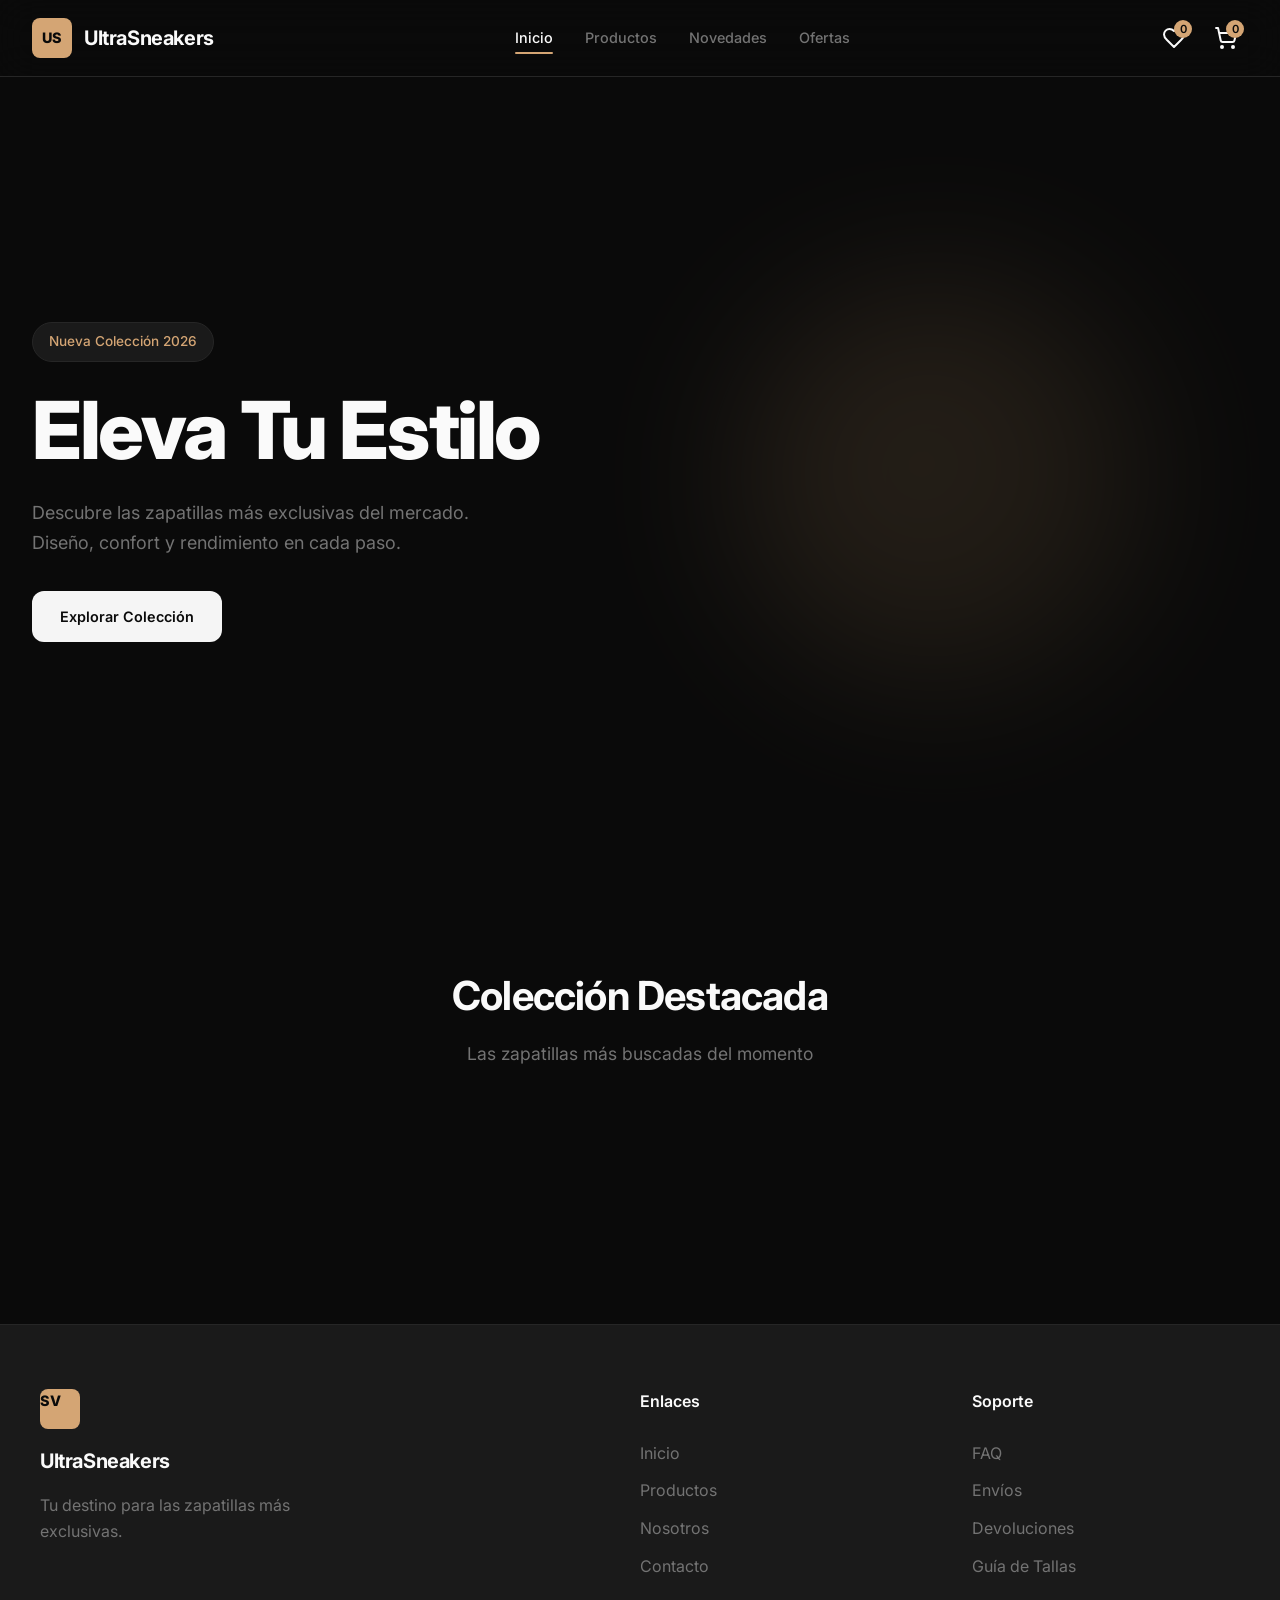
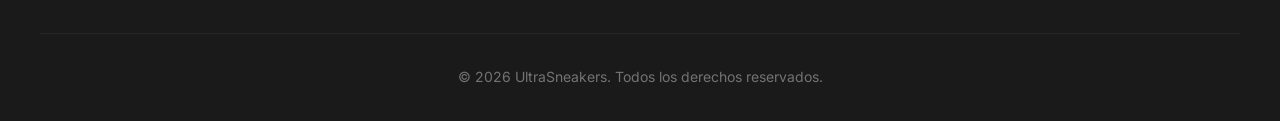
<file: sdsd/index.html>
<!DOCTYPE html>
<html lang="es">
<head>
    <meta charset="UTF-8">
    <meta name="viewport" content="width=device-width, initial-scale=1.0">
    <title>UltraSneakers - Tienda de Zapatillas Premium</title>
    <link rel="stylesheet" href="css/styles.css">
    <link href="https://fonts.googleapis.com/css2?family=Inter:wght@300;400;500;600;700;800&display=swap" rel="stylesheet">
</head>
<body>
    <!-- Header -->
    <header class="header">
        <div class="header-container">
            <a href="index.html" class="logo">
                <span class="logo-icon">US</span>
                <span class="logo-text">UltraSneakers</span>
            </a>
            <nav class="nav">
                <a href="#" class="nav-link active">Inicio</a>
                <a href="#productos" class="nav-link">Productos</a>
                <a href="#" class="nav-link">Novedades</a>
                <a href="#" class="nav-link">Ofertas</a>
            </nav>
            <div class="header-actions">
                <button class="icon-btn" id="wishlist-btn" onclick="openWishlist()">
                    <svg xmlns="http://www.w3.org/2000/svg" width="24" height="24" viewBox="0 0 24 24" fill="none" stroke="currentColor" stroke-width="2" stroke-linecap="round" stroke-linejoin="round">
                        <path d="M19 14c1.49-1.46 3-3.21 3-5.5A5.5 5.5 0 0 0 16.5 3c-1.76 0-3 .5-4.5 2-1.5-1.5-2.74-2-4.5-2A5.5 5.5 0 0 0 2 8.5c0 2.3 1.5 4.05 3 5.5l7 7Z"/>
                    </svg>
                    <span class="badge" id="wishlist-count">0</span>
                </button>

                <button class="icon-btn" id="cart-btn" onclick="openCart()">
                    <svg xmlns="http://www.w3.org/2000/svg" width="24" height="24" viewBox="0 0 24 24" fill="none" stroke="currentColor" stroke-width="2" stroke-linecap="round" stroke-linejoin="round">
                        <circle cx="8" cy="21" r="1"/><circle cx="19" cy="21" r="1"/>
                        <path d="M2.05 2.05h2l2.66 12.42a2 2 0 0 0 2 1.58h9.78a2 2 0 0 0 1.95-1.57l1.65-7.43H5.12"/>
                    </svg>
                    <span class="badge" id="cart-count">0</span>
                </button>
            </div>
        </div>
    </header>

    <!-- Hero Section -->
    <section class="hero">
        <div class="hero-content">
            <span class="hero-tag">Nueva Colección 2026</span>
            <h1 class="hero-title">Eleva Tu Estilo</h1>
            <p class="hero-subtitle">Descubre las zapatillas más exclusivas del mercado. Diseño, confort y rendimiento en cada paso.</p>
            <a href="#productos" class="btn btn-primary">Explorar Colección</a>
        </div>
        <div class="hero-image">
            <div class="hero-shape"></div>
        </div>
    </section>

    <!-- Productos -->
    <section class="products-section" id="productos">
        <div class="section-header">
            <h2 class="section-title">Colección Destacada</h2>
            <p class="section-subtitle">Las zapatillas más buscadas del momento</p>
        </div>
        <div class="filters">
             
        </div>
        <div class="products-grid" id="products-grid">
            <!-- Los productos se cargarán dinámicamente -->
        </div>
    </section>

    <!-- Sidebar Carrito -->
    <div class="sidebar-overlay" id="sidebar-overlay" onclick="closeSidebars()"></div>
    
    <aside class="sidebar" id="cart-sidebar">
        <div class="sidebar-header">
            <h3>Tu Carrito</h3>

            <!-- ✔️ CORREGIDO -->
            <button class="close-btn" onclick="closeCart()">
                <svg xmlns="http://www.w3.org/2000/svg" width="24" height="24" viewBox="0 0 24 24" fill="none" stroke="currentColor" stroke-width="2" stroke-linecap="round" stroke-linejoin="round">
                    <path d="M18 6 6 18"/><path d="m6 6 12 12"/>
                </svg>
            </button>
        </div>

        <div class="sidebar-content" id="cart-items"></div>

        <div class="sidebar-footer" id="cart-footer">
            <div class="cart-total">
                <span>Total:</span>
                <span id="cart-total-amount">$0.00</span>
            </div>
            <button class="btn btn-primary btn-full" onclick="goToCheckout()">Realizar Compra</button>
        </div>
    </aside>

    <!-- Sidebar Lista de Deseos -->
    <aside class="sidebar" id="wishlist-sidebar">
        <div class="sidebar-header">
            <h3>Lista de Deseos</h3>

            <!-- ✔️ CORREGIDO -->
            <button class="close-btn" onclick="closeWishlist()">
                <svg xmlns="http://www.w3.org/2000/svg" width="24" height="24" viewBox="0 0 24 24" fill="none" stroke="currentColor" stroke-width="2" stroke-linecap="round" stroke-linejoin="round">
                    <path d="M18 6 6 18"/><path d="m6 6 12 12"/>
                </svg>
            </button>
        </div>

        <div class="sidebar-content" id="wishlist-items"></div>
    </aside>

    <!-- Footer -->
    <footer class="footer">
        <div class="footer-container">
            <div class="footer-brand">
                <span class="logo-icon">SV</span>
                <span class="logo-text">UltraSneakers</span>
                <p>Tu destino para las zapatillas más exclusivas.</p>
            </div>
            <div class="footer-links">
                <h4>Enlaces</h4>
                <a href="#">Inicio</a>
                <a href="#productos">Productos</a>
                <a href="#">Nosotros</a>
                <a href="#">Contacto</a>
            </div>
            <div class="footer-links">
                <h4>Soporte</h4>
                <a href="#">FAQ</a>
                <a href="#">Envíos</a>
                <a href="#">Devoluciones</a>
                <a href="#">Guía de Tallas</a>
            </div>
        </div>
        <div class="footer-bottom">
            <p>&copy; 2026 UltraSneakers. Todos los derechos reservados.</p>
        </div>
    </footer>

    <script src="js/data.js"></script>
    <script src="js/app.js"></script>
</body>
</html>
</file>
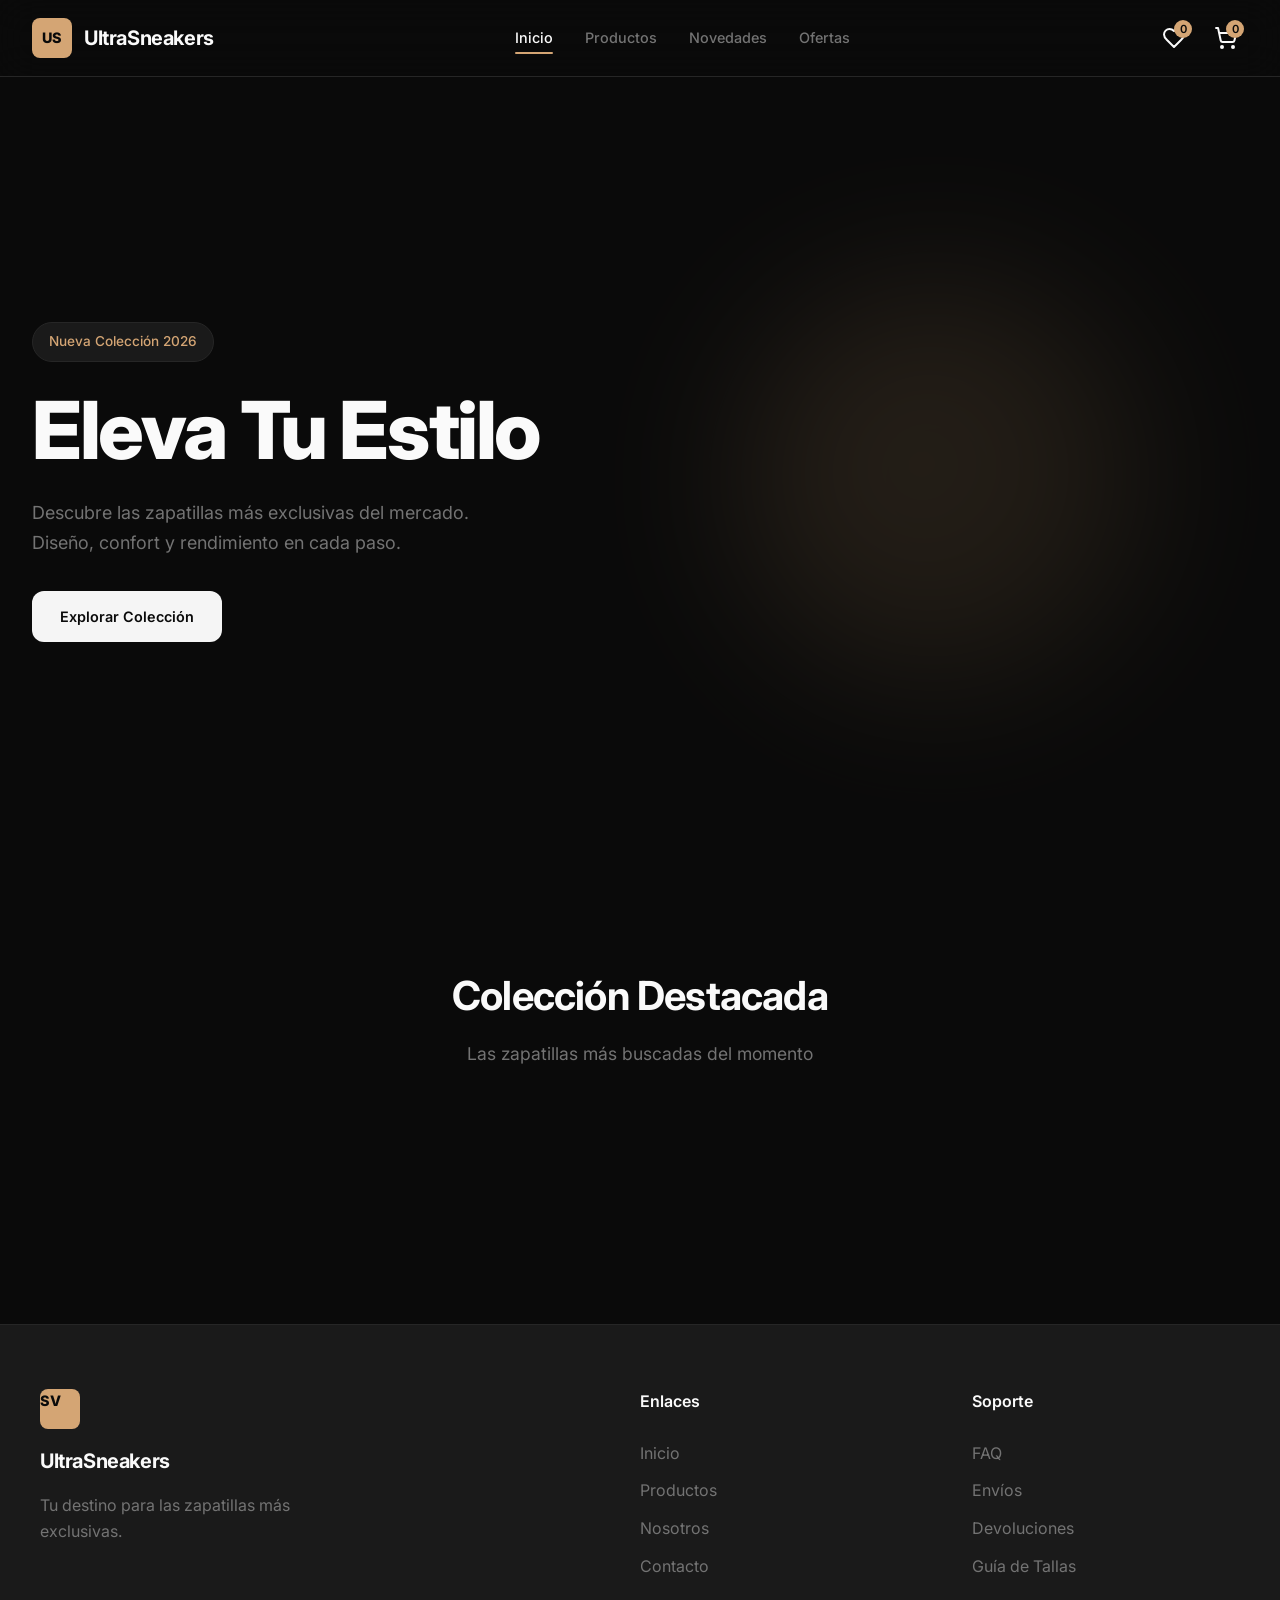
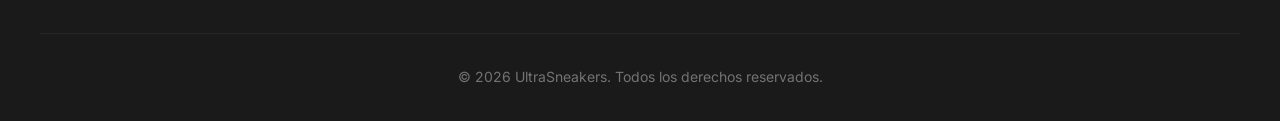
<file: sdsd/checkout.html>
<!DOCTYPE html>
<html lang="es">
<head>
    <meta charset="UTF-8">
    <meta name="viewport" content="width=device-width, initial-scale=1.0">
    <title>Checkout - SneakVault</title>
    <link rel="stylesheet" href="css/styles.css">
    <link href="https://fonts.googleapis.com/css2?family=Inter:wght@300;400;500;600;700;800&display=swap" rel="stylesheet">
</head>
<body>
    <!-- Header -->
    <header class="header">
        <div class="header-container">
            <a href="index.html" class="logo">
                <span class="logo-icon">SV</span>
                <span class="logo-text">SneakVault</span>
            </a>
            <nav class="nav">
                <a href="index.html" class="nav-link">Inicio</a>
                <a href="index.html#productos" class="nav-link">Productos</a>
                <a href="#" class="nav-link">Novedades</a>
                <a href="#" class="nav-link">Ofertas</a>
            </nav>
            <div class="header-actions">
                <button class="icon-btn" id="wishlist-btn" onclick="openWishlist()">
                    <svg xmlns="http://www.w3.org/2000/svg" width="24" height="24" viewBox="0 0 24 24" fill="none" stroke="currentColor" stroke-width="2" stroke-linecap="round" stroke-linejoin="round">
                        <path d="M19 14c1.49-1.46 3-3.21 3-5.5A5.5 5.5 0 0 0 16.5 3c-1.76 0-3 .5-4.5 2-1.5-1.5-2.74-2-4.5-2A5.5 5.5 0 0 0 2 8.5c0 2.3 1.5 4.05 3 5.5l7 7Z"/>
                    </svg>
                    <span class="badge" id="wishlist-count">0</span>
                </button>
                <button class="icon-btn" id="cart-btn" onclick="openCart()">
                    <svg xmlns="http://www.w3.org/2000/svg" width="24" height="24" viewBox="0 0 24 24" fill="none" stroke="currentColor" stroke-width="2" stroke-linecap="round" stroke-linejoin="round">
                        <circle cx="8" cy="21" r="1"/><circle cx="19" cy="21" r="1"/>
                        <path d="M2.05 2.05h2l2.66 12.42a2 2 0 0 0 2 1.58h9.78a2 2 0 0 0 1.95-1.57l1.65-7.43H5.12"/>
                    </svg>
                    <span class="badge" id="cart-count">0</span>
                </button>
            </div>
        </div>
    </header>

    <!-- Checkout -->
    <main class="checkout-page">
        <div class="checkout-container">
            <div class="checkout-form-section">
                <a href="index.html" class="back-link">
                    <svg xmlns="http://www.w3.org/2000/svg" width="20" height="20" viewBox="0 0 24 24" fill="none" stroke="currentColor" stroke-width="2" stroke-linecap="round" stroke-linejoin="round">
                        <path d="m15 18-6-6 6-6"/>
                    </svg>
                    Seguir comprando
                </a>
                <h1 class="checkout-title">Finalizar Compra</h1>
                
                <form id="checkout-form" onsubmit="processCheckout(event)">
                    <!-- Información de Contacto -->
                    <div class="form-section">
                        <h2>Información de Contacto</h2>
                        <div class="form-group">
                            <label for="email">Correo electrónico</label>
                            <input type="email" id="email" name="email" required placeholder="tu@email.com">
                        </div>
                        <div class="form-row">
                            <div class="form-group">
                                <label for="firstName">Nombre</label>
                                <input type="text" id="firstName" name="firstName" required placeholder="Juan">
                            </div>
                            <div class="form-group">
                                <label for="lastName">Apellido</label>
                                <input type="text" id="lastName" name="lastName" required placeholder="Pérez">
                            </div>
                        </div>
                        <div class="form-group">
                            <label for="phone">Teléfono</label>
                            <input type="tel" id="phone" name="phone" required placeholder="+1 234 567 890">
                        </div>
                    </div>

                    <!-- Dirección de Envío -->
                    <div class="form-section">
                        <h2>Dirección de Envío</h2>
                        <div class="form-group">
                            <label for="address">Dirección</label>
                            <input type="text" id="address" name="address" required placeholder="Calle Principal 123">
                        </div>
                        <div class="form-group">
                            <label for="address2">Apartamento, suite, etc. (opcional)</label>
                            <input type="text" id="address2" name="address2" placeholder="Apto 4B">
                        </div>
                        <div class="form-row">
                            <div class="form-group">
                                <label for="city">Ciudad</label>
                                <input type="text" id="city" name="city" required placeholder="Ciudad">
                            </div>
                            <div class="form-group">
                                <label for="state">Estado/Provincia</label>
                                <input type="text" id="state" name="state" required placeholder="Estado">
                            </div>
                        </div>
                        <div class="form-row">
                            <div class="form-group">
                                <label for="zip">Código Postal</label>
                                <input type="text" id="zip" name="zip" required placeholder="12345">
                            </div>
                            <div class="form-group">
                                <label for="country">País</label>
                                <select id="country" name="country" required>
                                    <option value="">Seleccionar país</option>
                                    <option value="MX">México</option>
                                    <option value="ES">España</option>
                                    <option value="AR">Argentina</option>
                                    <option value="CO">Colombia</option>
                                    <option value="CL">Chile</option>
                                    <option value="PE">Perú</option>
                                    <option value="US">Estados Unidos</option>
                                </select>
                            </div>
                        </div>
                    </div>

                    <!-- Método de Envío -->
                    <div class="form-section">
                        <h2>Método de Envío</h2>
                        <div class="shipping-options">
                            <label class="shipping-option">
                                <input type="radio" name="shipping" value="standard" checked>
                                <div class="shipping-option-content">
                                    <div class="shipping-info">
                                        <span class="shipping-name">Envío Estándar</span>
                                        <span class="shipping-time">5-7 días hábiles</span>
                                    </div>
                                    <span class="shipping-price">$9.99</span>
                                </div>
                            </label>
                            <label class="shipping-option">
                                <input type="radio" name="shipping" value="express">
                                <div class="shipping-option-content">
                                    <div class="shipping-info">
                                        <span class="shipping-name">Envío Express</span>
                                        <span class="shipping-time">2-3 días hábiles</span>
                                    </div>
                                    <span class="shipping-price">$19.99</span>
                                </div>
                            </label>
                            <label class="shipping-option">
                                <input type="radio" name="shipping" value="overnight">
                                <div class="shipping-option-content">
                                    <div class="shipping-info">
                                        <span class="shipping-name">Envío Prioritario</span>
                                        <span class="shipping-time">1 día hábil</span>
                                    </div>
                                    <span class="shipping-price">$29.99</span>
                                </div>
                            </label>
                        </div>
                    </div>

                    <!-- Información de Pago -->
                    <div class="form-section">
                        <h2>Información de Pago</h2>
                        <div class="form-group">
                            <label for="cardName">Nombre en la tarjeta</label>
                            <input type="text" id="cardName" name="cardName" required placeholder="JUAN PÉREZ">
                        </div>
                        <div class="form-group">
                            <label for="cardNumber">Número de tarjeta</label>
                            <input type="text" id="cardNumber" name="cardNumber" required placeholder="1234 5678 9012 3456" maxlength="19">
                        </div>
                        <div class="form-row">
                            <div class="form-group">
                                <label for="expiry">Fecha de expiración</label>
                                <input type="text" id="expiry" name="expiry" required placeholder="MM/AA" maxlength="5">
                            </div>
                            <div class="form-group">
                                <label for="cvv">CVV</label>
                                <input type="text" id="cvv" name="cvv" required placeholder="123" maxlength="4">
                            </div>
                        </div>
                    </div>

                    <button type="submit" class="btn btn-primary btn-full btn-large">
                        <svg xmlns="http://www.w3.org/2000/svg" width="20" height="20" viewBox="0 0 24 24" fill="none" stroke="currentColor" stroke-width="2" stroke-linecap="round" stroke-linejoin="round">
                            <rect width="20" height="14" x="2" y="5" rx="2"/><line x1="2" x2="22" y1="10" y2="10"/>
                        </svg>
                        Confirmar Pedido
                    </button>
                </form>
            </div>

            <!-- Resumen del Pedido -->
            <div class="order-summary">
                <h2>Resumen del Pedido</h2>
                <div class="order-items" id="checkout-items">
                    <!-- Items del pedido -->
                </div>
                <div class="order-totals">
                    <div class="order-row">
                        <span>Subtotal</span>
                        <span id="checkout-subtotal">$0.00</span>
                    </div>
                    <div class="order-row">
                        <span>Envío</span>
                        <span id="checkout-shipping">$9.99</span>
                    </div>
                    <div class="order-row">
                        <span>Impuestos</span>
                        <span id="checkout-tax">$0.00</span>
                    </div>
                    <div class="order-row total">
                        <span>Total</span>
                        <span id="checkout-total">$0.00</span>
                    </div>
                </div>
            </div>
        </div>
    </main>

    <!-- Modal de Confirmación -->
    <div class="modal-overlay" id="confirmation-modal">
        <div class="modal">
            <div class="modal-icon success">
                <svg xmlns="http://www.w3.org/2000/svg" width="48" height="48" viewBox="0 0 24 24" fill="none" stroke="currentColor" stroke-width="2" stroke-linecap="round" stroke-linejoin="round">
                    <path d="M22 11.08V12a10 10 0 1 1-5.93-9.14"/><path d="m9 11 3 3L22 4"/>
                </svg>
            </div>
            <h2>¡Pedido Confirmado!</h2>
            <p>Tu pedido ha sido procesado exitosamente. Recibirás un correo con los detalles de tu compra.</p>
            <p class="order-number">Número de orden: <strong id="order-number">#SV-000000</strong></p>
            <a href="index.html" class="btn btn-primary">Volver a la Tienda</a>
        </div>
    </div>

    <!-- Sidebar Carrito -->
    <div class="sidebar-overlay" id="sidebar-overlay" onclick="closeSidebars()"></div>
    
    <aside class="sidebar" id="cart-sidebar">
        <div class="sidebar-header">
            <h3>Tu Carrito</h3>
            <button> class="close-btn" onclick="closeCart()">
                <svg xmlns="http://www.w3.org/2000/svg" width="24" height="24" viewBox="0 0 24 24" fill="none" stroke="currentColor" stroke-width="2" stroke-linecap="round" stroke-linejoin="round">
                    <path d="M18 6 6 18"/><path d="m6 6 12 12"/>
                </svg>
            </button>
        </div>
        <div class="sidebar-content" id="cart-items">
        </div>
        <div class="sidebar-footer" id="cart-footer">
            <div class="cart-total">
                <span>Total:</span>
                <span id="cart-total-amount">$0.00</span>
            </div>
            <button class="btn btn-primary btn-full" onclick="goToCheckout()">Realizar Compra</button>
        </div>
    </aside>

    <!-- Sidebar Lista de Deseos -->
    <aside class="sidebar" id="wishlist-sidebar">
        <div class="sidebar-header">
            <h3>Lista de Deseos</h3>
            <button> class="close-btn" onclick="closeWishlist()">
                <svg xmlns="http://www.w3.org/2000/svg" width="24" height="24" viewBox="0 0 24 24" fill="none" stroke="currentColor" stroke-width="2" stroke-linecap="round" stroke-linejoin="round">
                    <path d="M18 6 6 18"/><path d="m6 6 12 12"/>
                </svg>
            </button>
        </div>
        <div class="sidebar-content" id="wishlist-items">
        </div>
    </aside>

    <!-- Footer -->
    <footer class="footer">
        <div class="footer-container">
            <div class="footer-brand">
                <span class="logo-icon">SV</span>
                <span class="logo-text">SneakVault</span>
                <p>Tu destino para las zapatillas más exclusivas.</p>
            </div>
            <div class="footer-links">
                <h4>Enlaces</h4>
                <a href="index.html">Inicio</a>
                <a href="index.html#productos">Productos</a>
                <a href="#">Nosotros</a>
                <a href="#">Contacto</a>
            </div>
            <div class="footer-links">
                <h4>Soporte</h4>
                <a href="#">FAQ</a>
                <a href="#">Envíos</a>
                <a href="#">Devoluciones</a>
                <a href="#">Guía de Tallas</a>
            </div>
        </div>
        <div class="footer-bottom">
            <p>&copy; 2026 SneakVault. Todos los derechos reservados.</p>
        </div>
    </footer>

    <script src="js/data.js"></script>
    <script src="js/app.js"></script>
    <script src="js/checkout.js"></script>
</body>
</html>
</file>
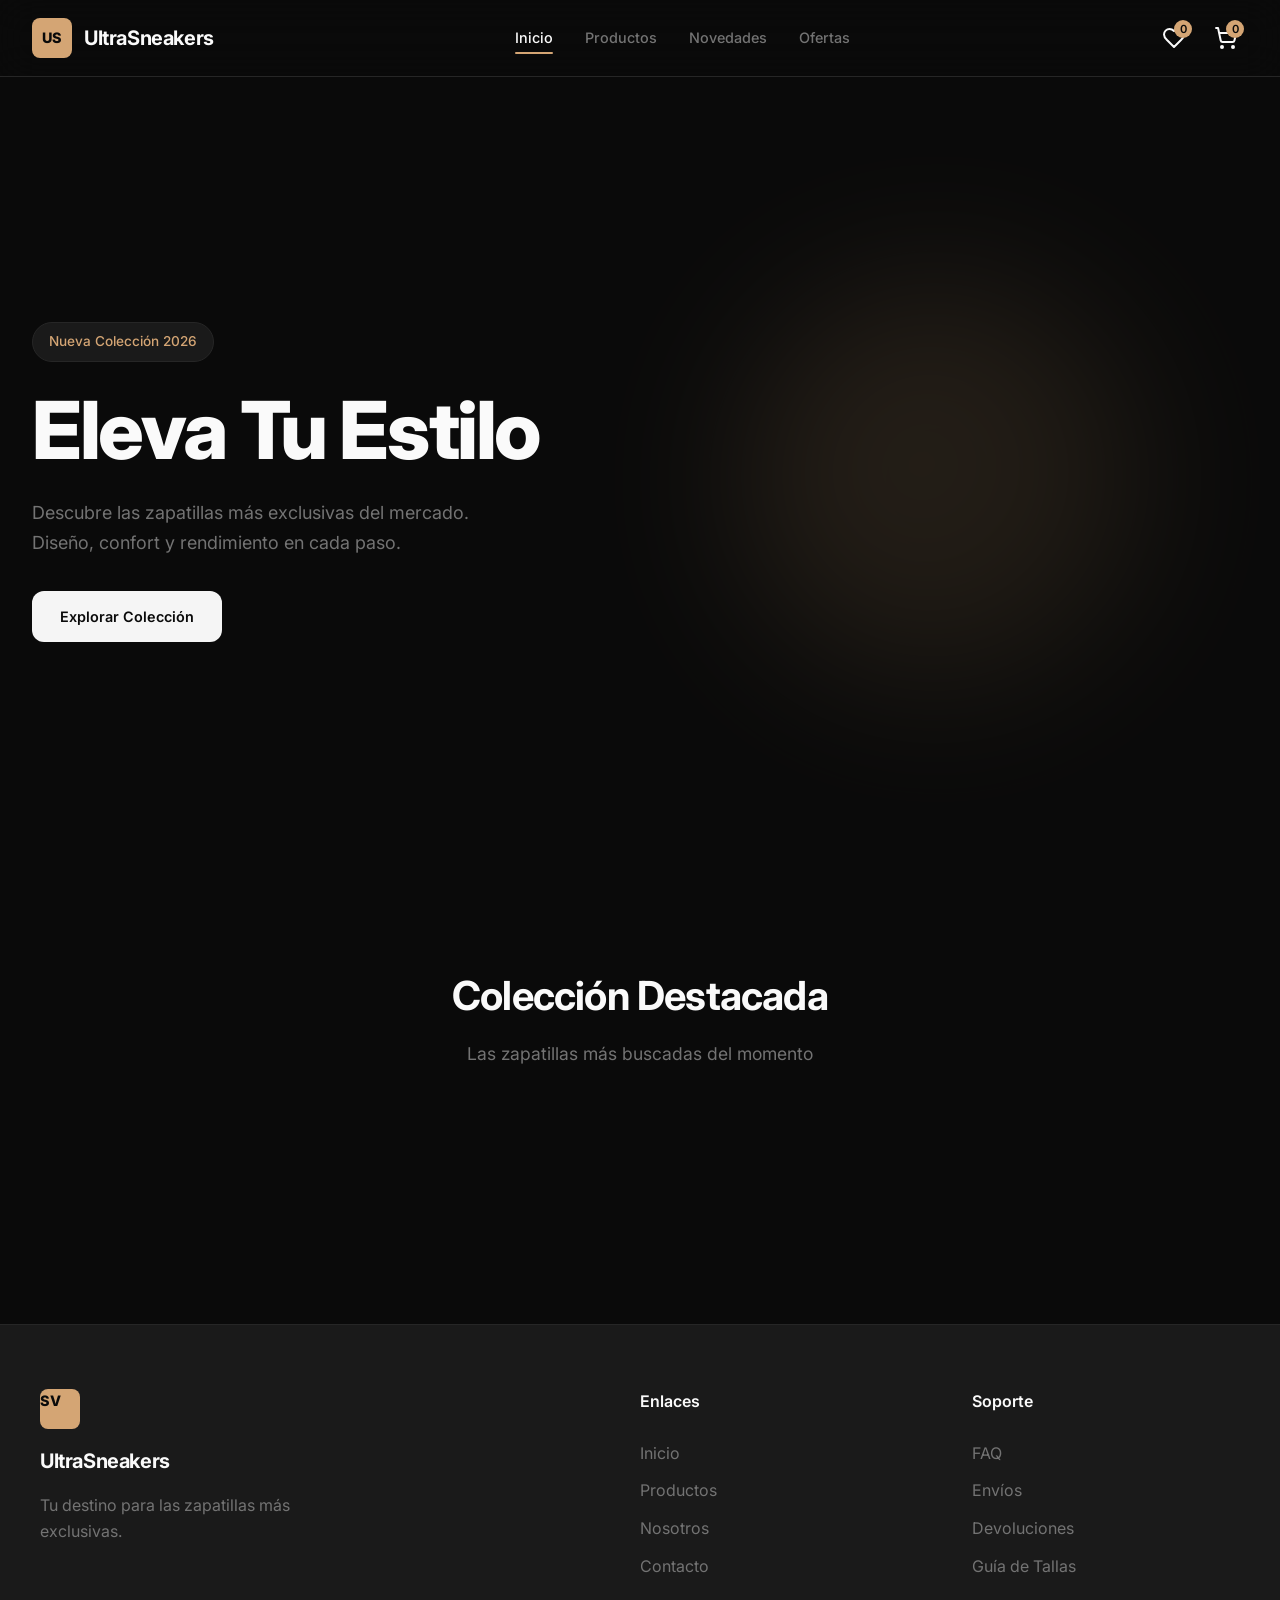
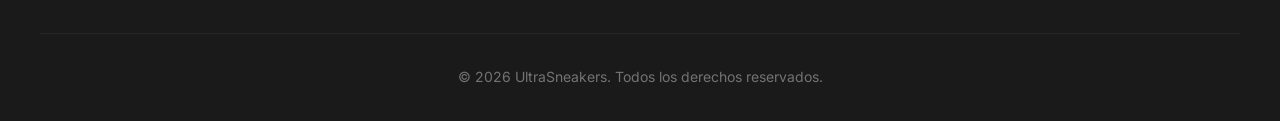
<file: sdsd/producto.html>
<!DOCTYPE html>
<html lang="es">
<head>
    <meta charset="UTF-8">
    <meta name="viewport" content="width=device-width, initial-scale=1.0">

    <title>Producto</title>

    <link rel="stylesheet" href="css/styles.css">

    <link href="https://fonts.googleapis.com/css2?family=Inter:wght@300;400;500;600;700;800&display=swap"
          rel="stylesheet">
</head>

<body>

    <!-- Header -->
    <header class="header">
        <div class="header-container">

            <a href="index.html" class="logo">
                <span class="logo-icon">SV</span>
                <span class="logo-text">SneakVault</span>
            </a>

            <nav class="nav">
                <a href="index.html" class="nav-link">Inicio</a>
            </nav>

            <div class="header-actions">

                <button class="icon-btn" id="wishlist-btn" onclick="openWishlist()">
                    ❤
                    <span class="badge" id="wishlist-count">0</span>
                </button>

                <button class="icon-btn" id="cart-btn" onclick="openCart()">
                    🛒
                    <span class="badge" id="cart-count">0</span>
                </button>

            </div>

        </div>
    </header>

    <!-- Detalle producto -->
   <main class="product-detail">

    <div class="product-gallery">

        <div class="main-image">
            <img id="main-product-image" src="" alt="">
        </div>

    </div>

    <div class="product-info">

        <p class="product-category" id="product-category"></p>

        <h1 class="product-title" id="product-title"></h1>

        <p class="product-price" id="product-price"></p>

        <p id="product-stock"></p>

        <p class="product-description" id="product-description"></p>

        <div class="product-options">

            <div class="option-group">
                <label>Talla</label>
                <div class="size-options" id="size-options"></div>
            </div>

            <div class="option-group">
                <label>Color</label>
                <div class="color-options" id="color-options"></div>
            </div>

        </div>

        <div class="quantity-selector">

            <label>Cantidad</label>

            <div class="quantity-controls">
                <button class="qty-btn" onclick="decreaseQty()">−</button>

                <input
                    type="number"
                    id="quantity"
                    value="1"
                    min="1">

                <button class="qty-btn" onclick="increaseQty()">+</button>
            </div>

        </div>

        <div class="product-actions">

            <button
                class="btn btn-primary btn-large"
                onclick="addToCartFromDetail()">

                Agregar al carrito

            </button>

        </div>

    </div>

</main>

    <!-- Overlay -->
    <div
        class="sidebar-overlay"
        id="sidebar-overlay"
        onclick="closeSidebars()">
    </div>

    <!-- Carrito -->
    <aside class="sidebar" id="cart-sidebar">

        <div class="sidebar-header">
            <h3>Tu Carrito</h3>

            <button class="close-btn" onclick="closeCart()">
                ✕
            </button>
        </div>

        <div class="sidebar-content" id="cart-items"></div>

    </aside>

    <!-- Wishlist -->
    <aside class="sidebar" id="wishlist-sidebar">

        <div class="sidebar-header">
            <h3>Lista de Deseos</h3>

            <button class="close-btn" onclick="closeWishlist()">
                ✕
            </button>
        </div>

        <div class="sidebar-content" id="wishlist-items"></div>

    </aside>

    <!-- Footer -->
    <footer class="footer">
        <p>&copy; 2026 SneakVault</p>
    </footer>
    <script src="js/data.js"></script>
    <script src="js/app.js"></script>
    <script src="js/producto.js"></script>

</body>
</html>
</file>
<file: sdsd/css/styles.css>
/* ===== VARIABLES ===== */
:root {
    --color-background: #0a0a0a;
    --color-foreground: #fafafa;
    --color-primary: #f5f5f5;
    --color-primary-hover: #e5e5e5;
    --color-secondary: #1a1a1a;
    --color-secondary-hover: #262626;
    --color-accent: #d4a574;
    --color-accent-hover: #c49664;
    --color-muted: #737373;
    --color-border: #262626;
    --color-card: #141414;
    --color-card-hover: #1a1a1a;
    --color-success: #22c55e;
    --color-error: #ef4444;
    --radius: 12px;
    --radius-sm: 8px;
    --radius-lg: 16px;
    --shadow: 0 4px 20px rgba(0, 0, 0, 0.3);
    --transition: all 0.3s ease;
}

/* ===== RESET ===== */
*, *::before, *::after {
    margin: 0;
    padding: 0;
    box-sizing: border-box;
}

html {
    scroll-behavior: smooth;
}

body {
    font-family: 'Inter', -apple-system, BlinkMacSystemFont, 'Segoe UI', Roboto, sans-serif;
    background-color: var(--color-background);
    color: var(--color-foreground);
    line-height: 1.6;
    min-height: 100vh;
}

a {
    text-decoration: none;
    color: inherit;
}

ul {
    list-style: none;
}

img {
    max-width: 100%;
    height: auto;
    display: block;
}

button {
    font-family: inherit;
    cursor: pointer;
    border: none;
    background: none;
}

input, select {
    font-family: inherit;
}

/* ===== HEADER ===== */
.header {
    position: fixed;
    top: 0;
    left: 0;
    right: 0;
    z-index: 100;
    background: rgba(10, 10, 10, 0.9);
    backdrop-filter: blur(20px);
    border-bottom: 1px solid var(--color-border);
}

.header-container {
    max-width: 1400px;
    margin: 0 auto;
    padding: 1rem 2rem;
    display: flex;
    align-items: center;
    justify-content: space-between;
}

.logo {
    display: flex;
    align-items: center;
    gap: 0.75rem;
}

.logo-icon {
    width: 40px;
    height: 40px;
    background: var(--color-accent);
    color: var(--color-background);
    border-radius: var(--radius-sm);
    display: flex;
    align-items: center;
    justify-content: center;
    font-weight: 800;
    font-size: 0.9rem;
}

.logo-text {
    font-size: 1.25rem;
    font-weight: 700;
    letter-spacing: -0.02em;
}

.nav {
    display: flex;
    gap: 2rem;
}

.nav-link {
    font-size: 0.9rem;
    font-weight: 500;
    color: var(--color-muted);
    transition: var(--transition);
    position: relative;
}

.nav-link:hover,
.nav-link.active {
    color: var(--color-foreground);
}

.nav-link.active::after {
    content: '';
    position: absolute;
    bottom: -4px;
    left: 0;
    right: 0;
    height: 2px;
    background: var(--color-accent);
    border-radius: 2px;
}

.header-actions {
    display: flex;
    gap: 0.5rem;
}

.icon-btn {
    position: relative;
    width: 44px;
    height: 44px;
    display: flex;
    align-items: center;
    justify-content: center;
    border-radius: var(--radius-sm);
    color: var(--color-foreground);
    transition: var(--transition);
}

.icon-btn:hover {
    background: var(--color-secondary);
}

.badge {
    position: absolute;
    top: 4px;
    right: 4px;
    min-width: 18px;
    height: 18px;
    background: var(--color-accent);
    color: var(--color-background);
    font-size: 0.7rem;
    font-weight: 600;
    border-radius: 50%;
    display: flex;
    align-items: center;
    justify-content: center;
}

/* ===== HERO ===== */
.hero {
    min-height: 100vh;
    display: flex;
    align-items: center;
    padding: 8rem 2rem 4rem;
    max-width: 1400px;
    margin: 0 auto;
    position: relative;
    overflow: hidden;
}

.hero-content {
    flex: 1;
    max-width: 600px;
}

.hero-tag {
    display: inline-block;
    padding: 0.5rem 1rem;
    background: var(--color-secondary);
    border: 1px solid var(--color-border);
    border-radius: 50px;
    font-size: 0.85rem;
    font-weight: 500;
    color: var(--color-accent);
    margin-bottom: 1.5rem;
}

.hero-title {
    font-size: clamp(3rem, 8vw, 5rem);
    font-weight: 800;
    line-height: 1.1;
    letter-spacing: -0.03em;
    margin-bottom: 1.5rem;
    text-wrap: balance;
}

.hero-subtitle {
    font-size: 1.125rem;
    color: var(--color-muted);
    margin-bottom: 2rem;
    max-width: 480px;
    line-height: 1.7;
}

.hero-image {
    flex: 1;
    display: flex;
    justify-content: center;
    align-items: center;
}

.hero-shape {
    width: 400px;
    height: 400px;
    background: linear-gradient(135deg, var(--color-accent) 0%, #8b6f47 100%);
    border-radius: 50%;
    opacity: 0.15;
    filter: blur(80px);
    animation: pulse 4s ease-in-out infinite;
}

@keyframes pulse {
    0%, 100% { transform: scale(1); opacity: 0.15; }
    50% { transform: scale(1.1); opacity: 0.2; }
}

/* ===== BUTTONS ===== */
.btn {
    display: inline-flex;
    align-items: center;
    justify-content: center;
    gap: 0.5rem;
    padding: 0.875rem 1.75rem;
    font-size: 0.9rem;
    font-weight: 600;
    border-radius: var(--radius);
    transition: var(--transition);
    cursor: pointer;
    border: none;
}

.btn-primary {
    background: var(--color-primary);
    color: var(--color-background);
}

.btn-primary:hover {
    background: var(--color-primary-hover);
    transform: translateY(-2px);
}

.btn-outline {
    background: transparent;
    border: 1px solid var(--color-border);
    color: var(--color-foreground);
}

.btn-outline:hover {
    background: var(--color-secondary);
    border-color: var(--color-muted);
}

.btn-icon {
    width: 48px;
    height: 48px;
    padding: 0;
}

.btn-full {
    width: 100%;
}

.btn-large {
    padding: 1rem 2rem;
    font-size: 1rem;
}

.btn-small {
    padding: 0.5rem 1rem;
    font-size: 0.8rem;
}

/* ===== SECTIONS ===== */
.products-section {
    padding: 4rem 2rem 6rem;
    max-width: 1400px;
    margin: 0 auto;
}

.section-header {
    text-align: center;
    margin-bottom: 3rem;
}

.section-title {
    font-size: 2.5rem;
    font-weight: 700;
    letter-spacing: -0.02em;
    margin-bottom: 0.75rem;
}

.section-subtitle {
    color: var(--color-muted);
    font-size: 1.1rem;
}

/* ===== FILTERS ===== */
.filters {
    display: flex;
    gap: 0.75rem;
    justify-content: center;
    margin-bottom: 3rem;
    flex-wrap: wrap;
}

.filter-btn {
    padding: 0.625rem 1.25rem;
    border-radius: 50px;
    font-size: 0.875rem;
    font-weight: 500;
    color: var(--color-muted);
    background: var(--color-secondary);
    border: 1px solid var(--color-border);
    transition: var(--transition);
}

.filter-btn:hover {
    color: var(--color-foreground);
    border-color: var(--color-muted);
}

.filter-btn.active {
    background: var(--color-foreground);
    color: var(--color-background);
    border-color: var(--color-foreground);
}

/* ===== PRODUCTS GRID ===== */
.products-grid {
    display: grid;
    grid-template-columns: repeat(auto-fill, minmax(280px, 1fr));
    gap: 1.5rem;
}

.product-card {
    background: var(--color-card);
    border-radius: var(--radius-lg);
    overflow: hidden;
    border: 1px solid var(--color-border);
    transition: var(--transition);
    position: relative;
}

.product-card:hover {
    background: var(--color-card-hover);
    transform: translateY(-4px);
    box-shadow: var(--shadow);
}

.product-image {
    position: relative;
    aspect-ratio: 1;
    overflow: hidden;
    background: var(--color-secondary);
}

.product-image img {
    width: 100%;
    height: 100%;
    object-fit: cover;
    transition: var(--transition);
}

.product-card:hover .product-image img {
    transform: scale(1.05);
}

.product-badge {
    position: absolute;
    top: 1rem;
    left: 1rem;
    padding: 0.375rem 0.75rem;
    background: var(--color-accent);
    color: var(--color-background);
    font-size: 0.75rem;
    font-weight: 600;
    border-radius: 50px;
}

.product-actions-overlay {
    position: absolute;
    top: 1rem;
    right: 1rem;
    display: flex;
    flex-direction: column;
    gap: 0.5rem;
    opacity: 0;
    transform: translateX(10px);
    transition: var(--transition);
}

.product-card:hover .product-actions-overlay {
    opacity: 1;
    transform: translateX(0);
}

.action-btn {
    width: 40px;
    height: 40px;
    background: var(--color-background);
    border: 1px solid var(--color-border);
    border-radius: var(--radius-sm);
    display: flex;
    align-items: center;
    justify-content: center;
    color: var(--color-foreground);
    transition: var(--transition);
}

.action-btn:hover {
    background: var(--color-accent);
    color: var(--color-background);
    border-color: var(--color-accent);
}

.action-btn.active {
    background: var(--color-accent);
    color: var(--color-background);
    border-color: var(--color-accent);
}

.action-btn.active svg {
    fill: currentColor;
}

.product-content {
    padding: 1.25rem;
}

.product-category {
    font-size: 0.75rem;
    text-transform: uppercase;
    letter-spacing: 0.1em;
    color: var(--color-accent);
    margin-bottom: 0.5rem;
}

.product-name {
    font-size: 1rem;
    font-weight: 600;
    margin-bottom: 0.5rem;
    display: -webkit-box;
    -webkit-line-clamp: 1;
    -webkit-box-orient: vertical;
    overflow: hidden;
}

.product-name a {
    transition: var(--transition);
}

.product-name a:hover {
    color: var(--color-accent);
}

.product-price {
    font-size: 1.125rem;
    font-weight: 700;
    color: var(--color-foreground);
}

.product-price-old {
    font-size: 0.9rem;
    color: var(--color-muted);
    text-decoration: line-through;
    margin-left: 0.5rem;
    font-weight: 400;
}

/* ===== SIDEBAR ===== */
.sidebar-overlay {
    position: fixed;
    inset: 0;
    background: rgba(0, 0, 0, 0.6);
    z-index: 200;
    opacity: 0;
    visibility: hidden;
    transition: var(--transition);
}

.sidebar-overlay.active {
    opacity: 1;
    visibility: visible;
}

.sidebar {
    position: fixed;
    top: 0;
    right: 0;
    width: 100%;
    max-width: 420px;
    height: 100vh;
    background: var(--color-background);
    border-left: 1px solid var(--color-border);
    z-index: 300;
    display: flex;
    flex-direction: column;
    transform: translateX(100%);
    transition: var(--transition);
}

.sidebar.active {
    transform: translateX(0);
}

.sidebar-header {
    display: flex;
    align-items: center;
    justify-content: space-between;
    padding: 1.5rem;
    border-bottom: 1px solid var(--color-border);
}

.sidebar-header h3 {
    font-size: 1.25rem;
    font-weight: 600;
}

.close-btn {
    width: 40px;
    height: 40px;
    display: flex;
    align-items: center;
    justify-content: center;
    border-radius: var(--radius-sm);
    color: var(--color-muted);
    transition: var(--transition);
}

.close-btn:hover {
    background: var(--color-secondary);
    color: var(--color-foreground);
}

.sidebar-content {
    flex: 1;
    overflow-y: auto;
    padding: 1.5rem;
}

.sidebar-footer {
    padding: 1.5rem;
    border-top: 1px solid var(--color-border);
}

.cart-total {
    display: flex;
    justify-content: space-between;
    font-size: 1.125rem;
    font-weight: 600;
    margin-bottom: 1rem;
}

/* ===== CART/WISHLIST ITEMS ===== */
.cart-item,
.wishlist-item {
    display: flex;
    gap: 1rem;
    padding: 1rem 0;
    border-bottom: 1px solid var(--color-border);
}

.cart-item:last-child,
.wishlist-item:last-child {
    border-bottom: none;
}

.item-image {
    width: 80px;
    height: 80px;
    border-radius: var(--radius-sm);
    overflow: hidden;
    background: var(--color-secondary);
    flex-shrink: 0;
}

.item-image img {
    width: 100%;
    height: 100%;
    object-fit: cover;
}

.item-details {
    flex: 1;
    min-width: 0;
}

.item-name {
    font-weight: 600;
    margin-bottom: 0.25rem;
    white-space: nowrap;
    overflow: hidden;
    text-overflow: ellipsis;
}

.item-info {
    font-size: 0.85rem;
    color: var(--color-muted);
    margin-bottom: 0.5rem;
}

.item-price {
    font-weight: 600;
}

.item-actions {
    display: flex;
    align-items: center;
    gap: 0.5rem;
    margin-top: 0.5rem;
}

.qty-control {
    display: flex;
    align-items: center;
    gap: 0.5rem;
    background: var(--color-secondary);
    border-radius: var(--radius-sm);
    padding: 0.25rem;
}

.qty-control button {
    width: 28px;
    height: 28px;
    display: flex;
    align-items: center;
    justify-content: center;
    border-radius: 4px;
    color: var(--color-foreground);
    transition: var(--transition);
}

.qty-control button:hover {
    background: var(--color-card);
}

.qty-control span {
    min-width: 24px;
    text-align: center;
    font-weight: 500;
}

.remove-btn {
    width: 28px;
    height: 28px;
    display: flex;
    align-items: center;
    justify-content: center;
    color: var(--color-muted);
    transition: var(--transition);
}

.remove-btn:hover {
    color: var(--color-error);
}

.empty-state {
    text-align: center;
    padding: 3rem 1rem;
    color: var(--color-muted);
}

.empty-state svg {
    width: 64px;
    height: 64px;
    margin-bottom: 1rem;
    opacity: 0.5;
}

.empty-state p {
    margin-bottom: 1.5rem;
}

/* ===== PRODUCT DETAIL ===== */
.product-detail {
    padding: 8rem 2rem 4rem;
    max-width: 1200px;
    margin: 0 auto;
    display: grid;
    grid-template-columns: 1fr 1fr;
    gap: 4rem;
}

.product-gallery {
    position: sticky;
    top: 100px;
    height: fit-content;
}

.thumbnail-gallery {
    display: flex;
    gap: 0.75rem;
}

.thumbnail {
    width: 80px;
    height: 80px;
    border-radius: var(--radius-sm);
    overflow: hidden;
    cursor: pointer;
    border: 2px solid transparent;
    transition: var(--transition);
    background: var(--color-card);
}

.thumbnail:hover,
.thumbnail.active {
    border-color: var(--color-accent);
}

.thumbnail img {
    width: 100%;
    height: 100%;
    object-fit: cover;
}

.back-link {
    display: inline-flex;
    align-items: center;
    gap: 0.5rem;
    color: var(--color-muted);
    font-size: 0.9rem;
    margin-bottom: 1.5rem;
    transition: var(--transition);
}

.back-link:hover {
    color: var(--color-foreground);
}

.product-info .product-category {
    font-size: 0.85rem;
    margin-bottom: 0.75rem;
}

.product-info .product-title {
    font-size: 2.5rem;
    font-weight: 700;
    letter-spacing: -0.02em;
    margin-bottom: 1rem;
    line-height: 1.2;
}

.product-rating {
    display: flex;
    align-items: center;
    gap: 0.75rem;
    margin-bottom: 1.5rem;
}

.stars {
    display: flex;
    gap: 0.25rem;
    color: var(--color-accent);
}

.stars svg {
    width: 18px;
    height: 18px;
}

.product-rating span {
    color: var(--color-muted);
    font-size: 0.9rem;
}

.product-info .product-price {
    font-size: 2rem;
    font-weight: 700;
    margin-bottom: 1.5rem;
}

.product-description {
    color: var(--color-muted);
    line-height: 1.7;
    margin-bottom: 2rem;
}

.product-options {
    margin-bottom: 2rem;
}

.option-group {
    margin-bottom: 1.5rem;
}

.option-group label {
    display: block;
    font-weight: 600;
    margin-bottom: 0.75rem;
}

.size-options {
    display: flex;
    flex-wrap: wrap;
    gap: 0.5rem;
}

.size-btn {
    min-width: 48px;
    height: 48px;
    display: flex;
    align-items: center;
    justify-content: center;
    border: 1px solid var(--color-border);
    border-radius: var(--radius-sm);
    font-weight: 500;
    color: var(--color-foreground);
    background: var(--color-secondary);
    transition: var(--transition);
}

.size-btn:hover {
    border-color: var(--color-muted);
}

.size-btn.active {
    border-color: var(--color-accent);
    background: var(--color-accent);
    color: var(--color-background);
}

.color-options {
    display: flex;
    gap: 0.75rem;
}

.color-btn {
    width: 40px;
    height: 40px;
    border-radius: 50%;
    border: 3px solid transparent;
    transition: var(--transition);
    cursor: pointer;
}

.color-btn:hover,
.color-btn.active {
    border-color: var(--color-foreground);
}

.quantity-selector {
    margin-bottom: 2rem;
}

.quantity-selector label {
    display: block;
    font-weight: 600;
    margin-bottom: 0.75rem;
}

.quantity-controls {
    display: flex;
    align-items: center;
    gap: 0;
    background: var(--color-secondary);
    border: 1px solid var(--color-border);
    border-radius: var(--radius-sm);
    width: fit-content;
}

.qty-btn {
    width: 48px;
    height: 48px;
    display: flex;
    align-items: center;
    justify-content: center;
    font-size: 1.25rem;
    color: var(--color-foreground);
    transition: var(--transition);
}

.qty-btn:hover {
    background: var(--color-card);
}

.quantity-controls input {
    width: 60px;
    height: 48px;
    text-align: center;
    border: none;
    background: transparent;
    color: var(--color-foreground);
    font-size: 1rem;
    font-weight: 600;
}

.quantity-controls input:focus {
    outline: none;
}

.product-actions {
    display: flex;
    gap: 1rem;
    margin-bottom: 2rem;
}

.product-actions .btn-primary {
    flex: 1;
}

.product-features {
    border-top: 1px solid var(--color-border);
    padding-top: 2rem;
}

.feature {
    display: flex;
    align-items: center;
    gap: 1rem;
    margin-bottom: 1rem;
    color: var(--color-muted);
}

.feature svg {
    color: var(--color-accent);
}

/* ===== CHECKOUT ===== */
.checkout-page {
    padding: 8rem 2rem 4rem;
    max-width: 1200px;
    margin: 0 auto;
}

.checkout-container {
    display: grid;
    grid-template-columns: 1fr 400px;
    gap: 3rem;
}

.checkout-title {
    font-size: 2rem;
    font-weight: 700;
    margin-bottom: 2rem;
}

.form-section {
    margin-bottom: 2.5rem;
}

.form-section h2 {
    font-size: 1.25rem;
    font-weight: 600;
    margin-bottom: 1.5rem;
    padding-bottom: 0.75rem;
    border-bottom: 1px solid var(--color-border);
}

.form-group {
    margin-bottom: 1rem;
}

.form-group label {
    display: block;
    font-size: 0.875rem;
    font-weight: 500;
    margin-bottom: 0.5rem;
    color: var(--color-foreground);
}

.form-group input,
.form-group select {
    width: 100%;
    padding: 0.875rem 1rem;
    background: var(--color-secondary);
    border: 1px solid var(--color-border);
    border-radius: var(--radius-sm);
    color: var(--color-foreground);
    font-size: 0.95rem;
    transition: var(--transition);
}

.form-group input:focus,
.form-group select:focus {
    outline: none;
    border-color: var(--color-accent);
}

.form-group input::placeholder {
    color: var(--color-muted);
}

.form-row {
    display: grid;
    grid-template-columns: 1fr 1fr;
    gap: 1rem;
}

.shipping-options {
    display: flex;
    flex-direction: column;
    gap: 0.75rem;
}

.shipping-option {
    display: flex;
    cursor: pointer;
}

.shipping-option input {
    display: none;
}

.shipping-option-content {
    flex: 1;
    display: flex;
    justify-content: space-between;
    align-items: center;
    padding: 1rem 1.25rem;
    background: var(--color-secondary);
    border: 2px solid var(--color-border);
    border-radius: var(--radius-sm);
    transition: var(--transition);
}

.shipping-option input:checked + .shipping-option-content {
    border-color: var(--color-accent);
    background: rgba(212, 165, 116, 0.1);
}

.shipping-info {
    display: flex;
    flex-direction: column;
    gap: 0.25rem;
}

.shipping-name {
    font-weight: 600;
}

.shipping-time {
    font-size: 0.85rem;
    color: var(--color-muted);
}

.shipping-price {
    font-weight: 600;
    color: var(--color-accent);
}

.order-summary {
    background: var(--color-card);
    border: 1px solid var(--color-border);
    border-radius: var(--radius-lg);
    padding: 2rem;
    height: fit-content;
    position: sticky;
    top: 100px;
}

.order-summary h2 {
    font-size: 1.25rem;
    font-weight: 600;
    margin-bottom: 1.5rem;
}

.order-items {
    border-bottom: 1px solid var(--color-border);
    margin-bottom: 1.5rem;
    max-height: 300px;
    overflow-y: auto;
}

.order-item {
    display: flex;
    gap: 1rem;
    padding: 1rem 0;
    border-bottom: 1px solid var(--color-border);
}

.order-item:last-child {
    border-bottom: none;
}

.order-item-image {
    width: 60px;
    height: 60px;
    background: var(--color-secondary);
    border-radius: var(--radius-sm);
    overflow: hidden;
}

.order-item-image img {
    width: 100%;
    height: 100%;
    object-fit: cover;
}

.order-item-details {
    flex: 1;
}

.order-item-name {
    font-weight: 500;
    font-size: 0.9rem;
    margin-bottom: 0.25rem;
}

.order-item-info {
    font-size: 0.8rem;
    color: var(--color-muted);
}

.order-item-price {
    font-weight: 600;
    text-align: right;
}

.order-totals {
    display: flex;
    flex-direction: column;
    gap: 0.75rem;
}

.order-row {
    display: flex;
    justify-content: space-between;
    font-size: 0.95rem;
}

.order-row.total {
    font-size: 1.25rem;
    font-weight: 700;
    padding-top: 0.75rem;
    border-top: 1px solid var(--color-border);
    margin-top: 0.5rem;
}

/* ===== MODAL ===== */
.modal-overlay {
    position: fixed;
    inset: 0;
    background: rgba(0, 0, 0, 0.8);
    display: flex;
    align-items: center;
    justify-content: center;
    z-index: 500;
    opacity: 0;
    visibility: hidden;
    transition: var(--transition);
    padding: 2rem;
}

.modal-overlay.active {
    opacity: 1;
    visibility: visible;
}

.modal {
    background: var(--color-card);
    border: 1px solid var(--color-border);
    border-radius: var(--radius-lg);
    padding: 3rem;
    max-width: 450px;
    text-align: center;
}

.modal-icon {
    width: 80px;
    height: 80px;
    border-radius: 50%;
    display: flex;
    align-items: center;
    justify-content: center;
    margin: 0 auto 1.5rem;
}

.modal-icon.success {
    background: rgba(34, 197, 94, 0.15);
    color: var(--color-success);
}

.modal h2 {
    font-size: 1.5rem;
    font-weight: 700;
    margin-bottom: 1rem;
}

.modal p {
    color: var(--color-muted);
    margin-bottom: 0.5rem;
}

.order-number {
    margin-bottom: 2rem;
    font-size: 1.1rem;
}

.order-number strong {
    color: var(--color-accent);
}

/* ===== FOOTER ===== */
.footer {
    background: var(--color-secondary);
    border-top: 1px solid var(--color-border);
    padding: 4rem 2rem 2rem;
    margin-top: 4rem;
}

.footer-container {
    max-width: 1200px;
    margin: 0 auto;
    display: grid;
    grid-template-columns: 2fr 1fr 1fr;
    gap: 4rem;
    padding-bottom: 3rem;
    border-bottom: 1px solid var(--color-border);
}

.footer-brand {
    display: flex;
    flex-direction: column;
    gap: 1rem;
}

.footer-brand .logo-icon,
.footer-brand .logo-text {
    display: inline-block;
}

.footer-brand p {
    color: var(--color-muted);
    max-width: 300px;
}

.footer-links h4 {
    font-weight: 600;
    margin-bottom: 1.25rem;
}

.footer-links a {
    display: block;
    color: var(--color-muted);
    padding: 0.375rem 0;
    transition: var(--transition);
}

.footer-links a:hover {
    color: var(--color-foreground);
}

.footer-bottom {
    max-width: 1200px;
    margin: 0 auto;
    padding-top: 2rem;
    text-align: center;
    color: var(--color-muted);
    font-size: 0.875rem;
}

/* ===== TOAST ===== */
.toast {
    position: fixed;
    bottom: 2rem;
    right: 2rem;
    background: var(--color-card);
    border: 1px solid var(--color-border);
    border-radius: var(--radius);
    padding: 1rem 1.5rem;
    display: flex;
    align-items: center;
    gap: 0.75rem;
    z-index: 400;
    transform: translateX(calc(100% + 2rem));
    transition: var(--transition);
    box-shadow: var(--shadow);
}

.toast.active {
    transform: translateX(0);
}

.toast.success {
    border-color: var(--color-success);
}

.toast.success svg {
    color: var(--color-success);
}

/* ===== RESPONSIVE ===== */
@media (max-width: 1024px) {
    .product-detail {
        grid-template-columns: 1fr;
        gap: 2rem;
    }

    .product-gallery {
        position: relative;
        top: 0;
    }

    .checkout-container {
        grid-template-columns: 1fr;
    }

    .order-summary {
        position: relative;
        top: 0;
    }
}

@media (max-width: 768px) {
    .header-container {
        padding: 1rem;
    }

    .nav {
        display: none;
    }

    .hero {
        flex-direction: column;
        text-align: center;
        padding-top: 7rem;
    }

    .hero-content {
        max-width: 100%;
    }

    .hero-subtitle {
        max-width: 100%;
    }

    .hero-image {
        display: none;
    }

    .products-section {
        padding: 2rem 1rem 4rem;
    }

    .products-grid {
        grid-template-columns: repeat(2, 1fr);
        gap: 1rem;
    }

    .sidebar {
        max-width: 100%;
    }

    .product-detail {
        padding: 6rem 1rem 2rem;
    }

    .product-info .product-title {
        font-size: 1.75rem;
    }

    .product-actions {
        flex-direction: column;
    }

    .checkout-page {
        padding: 6rem 1rem 2rem;
    }

    .form-row {
        grid-template-columns: 1fr;
    }

    .footer-container {
        grid-template-columns: 1fr;
        gap: 2rem;
    }
}

@media (max-width: 480px) {
    .products-grid {
        grid-template-columns: 1fr;
    }

    .filters {
        padding: 0 1rem;
    }

    .filter-btn {
        flex: 1;
        text-align: center;
    }

    .thumbnail-gallery {
        overflow-x: auto;
        padding-bottom: 0.5rem;
    }

    .thumbnail {
        flex-shrink: 0;
    }
}

/* Forzamos el centrado total de la imagen */
.main-image {
    display: flex !important;
    justify-content: center !important;
    align-items: center !important;
    background-color: #1a1a1a !important; /* Mantenemos tu fondo */
    position: relative !important;
}

.main-image img {
    width: auto !important;
    height: auto !important;
    max-width: 100% !important;
    max-height: 100% !important;
    object-fit: contain !important;
}
</file>
